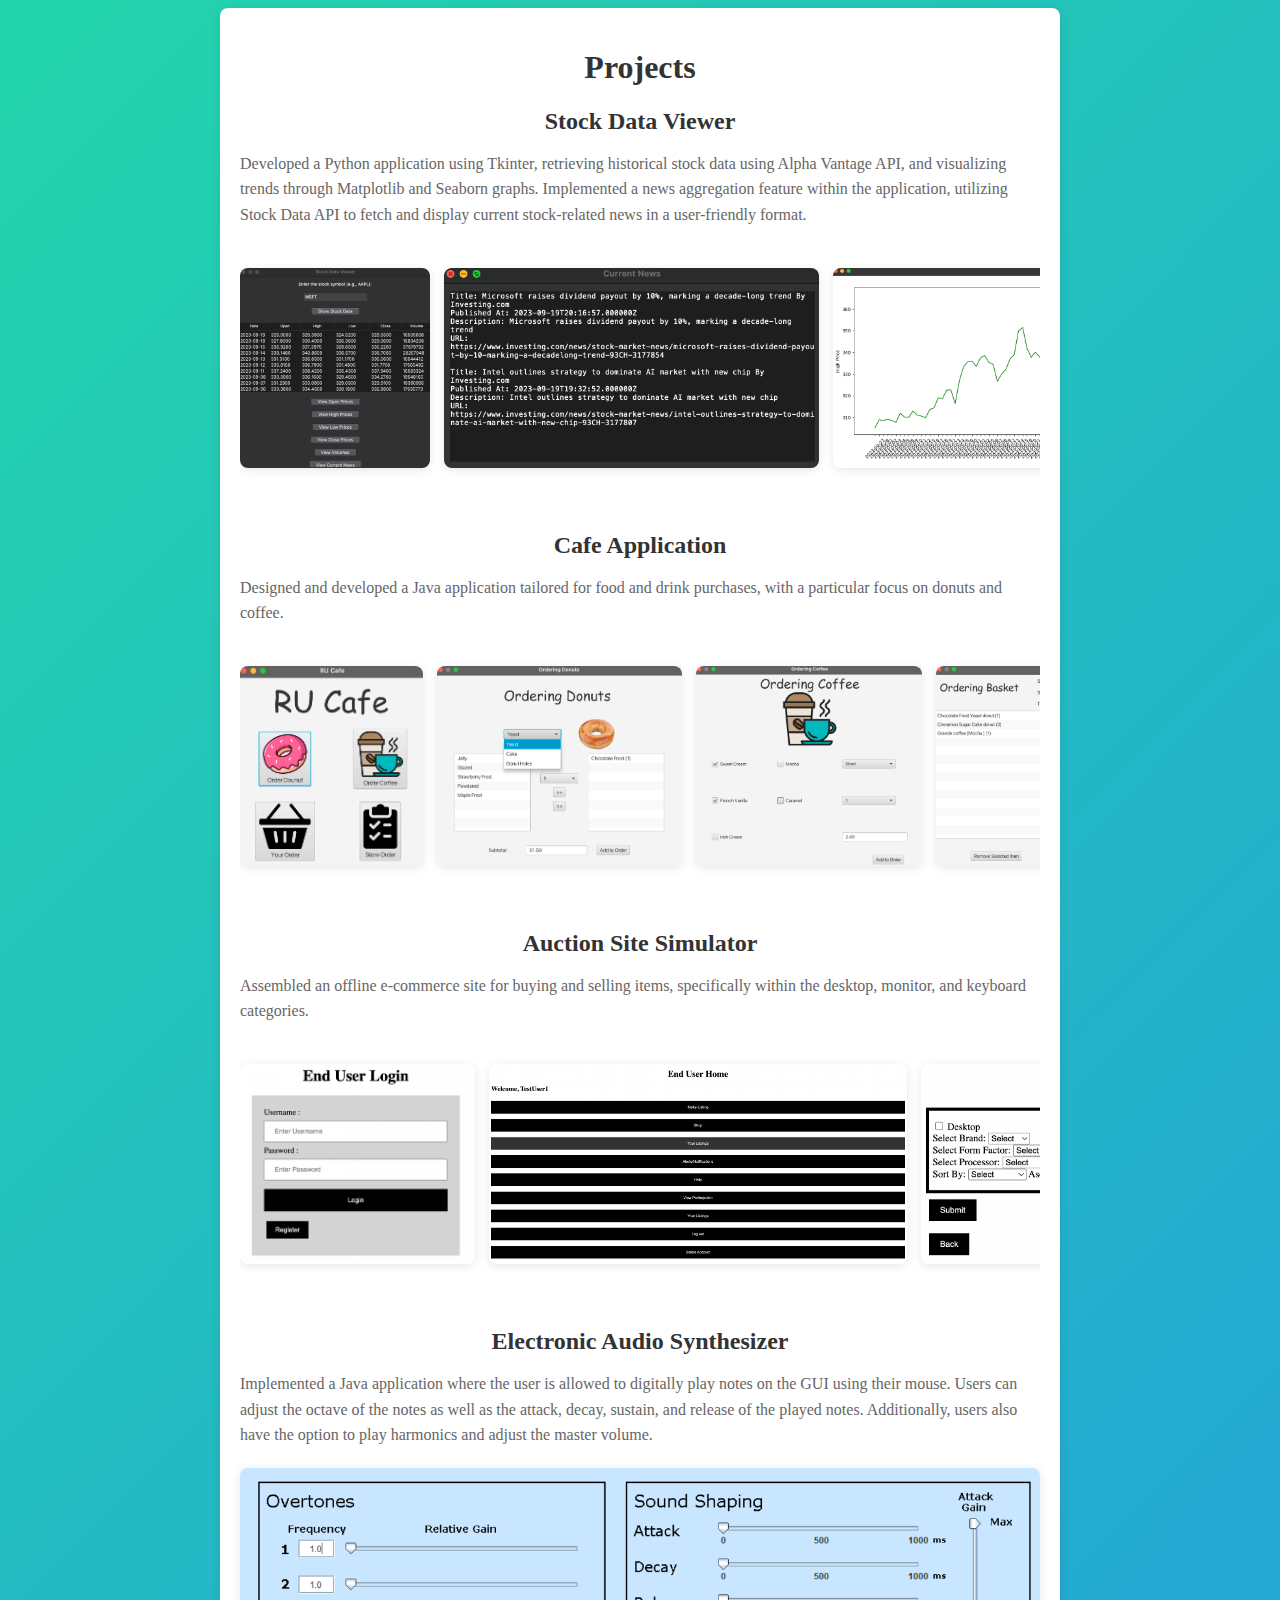
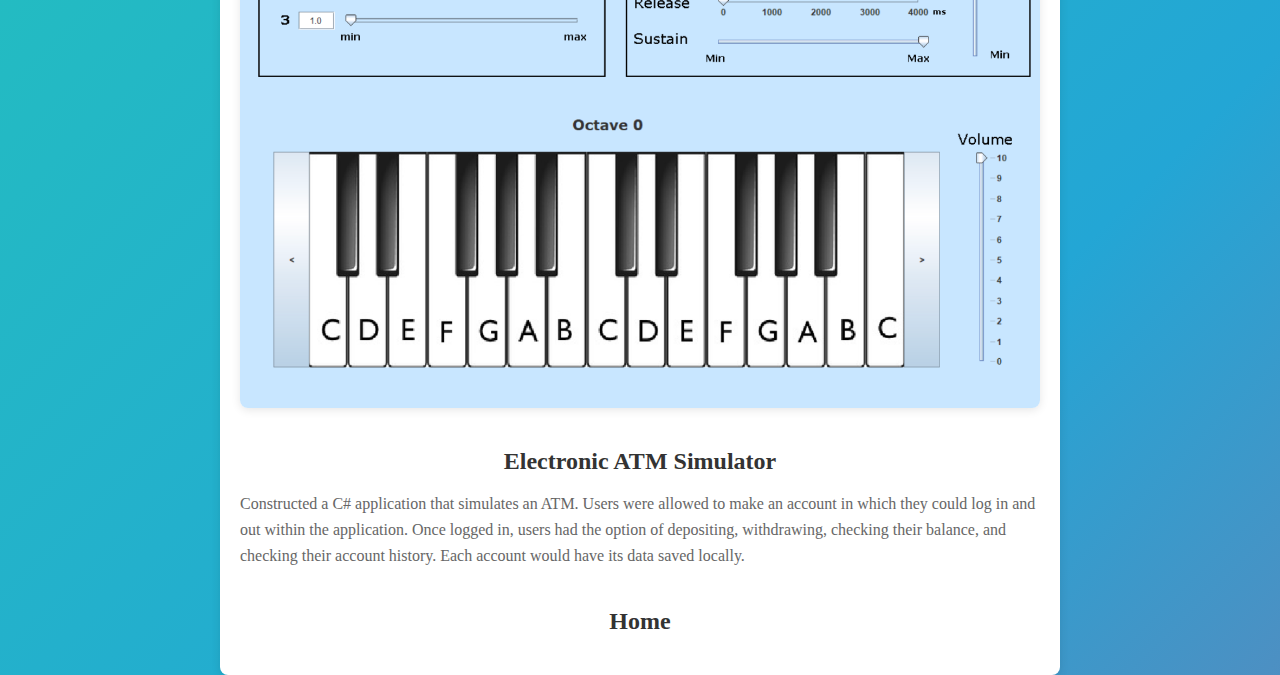
<file: projects.html>
<!DOCTYPE html>
<html>
<head>
    <title>Projects</title>
    
    <style>
        /* body {
            background-color: #f7f7f7;
            font-family: Arial, sans-serif;
            margin: 0;
            padding: 0;
        } */
        body {
            background: linear-gradient(-45deg, #ee7752, #e73c7e, #23a6d5, #23d5ab);
            background-size: 400% 400%;
            animation: gradient 15s ease infinite;
            height: 100vh;
        }
        @keyframes gradient {
	        0% {
		        background-position: 0% 50%;
	        }
	        50% {
		        background-position: 100% 50%;
	        }
	        100% {
		        background-position: 0% 50%;
	        }
        }
        .container {
            max-width: 800px;
            margin: 0 auto;
            padding: 20px;
            background-color: #fff;
            box-shadow: 0 2px 10px rgba(0, 0, 0, 0.1);
            border-radius: 8px;
        }

        h1, h2 {
            text-align: center;
            color: #333;
        }

        p {
            margin-bottom: 20px;
            color: #666;
        }

        img {
            display: block;
            margin: 20px auto;
            max-width: 100%;
            height: auto;
            border-radius: 8px;
            box-shadow: 0 2px 10px rgba(0, 0, 0, 0.1);
        }

        a {
            text-decoration: none;
            color: #333;
        }

        .center {
            text-align: center;
        }

        .project {
            margin-bottom: 40px;
        }

        .project-title {
            font-size: 24px;
            color: #333;
            margin-bottom: 10px;
            transition: color 0.3s ease-in-out;
        }

        .project-title:hover {
            color: #ff6600; /* Change to your desired hover color */
        }

        .project-description {
            font-size: 16px;
            color: #666;
            line-height: 1.6;
        }

        .image-container {
            width: 100%;
            overflow-x: auto;
            white-space: nowrap;
         }

        .image-container img {
            opacity: 0;
            transition: opacity 0.5s ease-in-out;
            display: inline-block;
            margin-right: 10px;
            max-height: 200px;
            border-radius: 8px;
            box-shadow: 0 2px 10px rgba(0, 0, 0, 0.1);
        }

        .image-container img.show {
            opacity: 1;
        }

        @media only screen and (max-width: 600px) {
            /* Adjust styles for mobile devices */
            .container {
                padding: 10px;
            }
            
            h1 {
                font-size: 24px;
            }

            h2 {
                font-size: 20px;
            }

            p {
                font-size: 16px;
            }
        }
    </style>
</head>
<body>
    <div class="container">
        <h1 class="center">Projects</h1>

        <div class="project">
            <h2 class="project-title">Stock Data Viewer</h2>
            <p class="project-description">Developed a Python application using Tkinter, retrieving historical stock data using Alpha Vantage API, and visualizing trends through Matplotlib and Seaborn graphs. Implemented a news aggregation feature within the application, utilizing Stock Data API to fetch and display current stock-related news in a user-friendly format.</p>
            <div class="image-container">
                <img src="pictures/stock-main.png" alt="Stock Main">
                <img src="pictures/stock-news.png" alt="Stock News">
                <img src="pictures/stock-high.png" alt="Stock High">
                <img src="pictures/stock-low.png" alt="Stock Low">
                <img src="pictures/stock-open.png" alt="Stock Open">
                <img src="pictures/stock-volume.png" alt="Stock Volume">
                <img src="pictures/stock-close.png" alt="Stock Close">
            </div>
        </div>

        <div class="project">
            <h2 class="project-title">Cafe Application</h2>
            <p class="project-description">Designed and developed a Java application tailored for food and drink purchases, with a particular focus on donuts and coffee.</p>
            <div class="image-container">
                <img src="pictures/Cafe_Main.png" alt="Cafe Main">
                <img src="pictures/Cafe_Donut.png" alt="Cafe Donut">
                <img src="pictures/Cafe_Coffee.png" alt="Cafe Coffee">
                <img src="pictures/Cafe_Order.png" alt="Cafe Order">
                <img src="pictures/Cafe_Store.png" alt="Cafe Store">
            </div>
        </div>

        <div class="project">
            <h2 class="project-title">Auction Site Simulator</h2>
            <p class="project-description">Assembled an offline e-commerce site for buying and selling items, specifically within the desktop, monitor, and keyboard categories.</p>
            <div class="image-container">
                <img src="pictures/Auction_login.png" alt="Auction Login">
                <img src="pictures/Auction_main.png" alt="Auction Main">
                <img src="pictures/Auction_filter.png" alt="Auction Filter">
                <img src="pictures/Aucitions_listing.png" alt="Auctions Listing">
                <img src="pictures/Auction_support.png" alt="Auction Support">
            </div>
        </div>

        <div class="project">
            <h2 class="project-title">Electronic Audio Synthesizer</h2>
            <p class="project-description">Implemented a Java application where the user is allowed to digitally play notes on the GUI using their mouse. Users can adjust the octave of the notes as well as the attack, decay, sustain, and release of the played notes. Additionally, users also have the option to play harmonics and adjust the master volume.</p>
            <img src="pictures/e-synth.png" alt="Electronic Audio Synthesizer">
        </div>

        <div class="project">
            <h2 class="project-title">Electronic ATM Simulator</h2>
            <p class="project-description">Constructed a C# application that simulates an ATM. Users were allowed to make an account in which they could log in and out within the application. Once logged in, users had the option of depositing, withdrawing, checking their balance, and checking their account history. Each account would have its data saved locally.</p>
        </div>

        <a href="index.html"><h2 class="center">Home</h2></a>
    </div>

    <script>
        // JavaScript to add fade-in animation to images on load
        document.addEventListener("DOMContentLoaded", function() {
            const images = document.querySelectorAll(".image-container img");
            images.forEach(function(image) {
                image.addEventListener("load", function() {
                    image.classList.add("show");
                });
            });
        });
    </script>
</body>
</html>
</file>
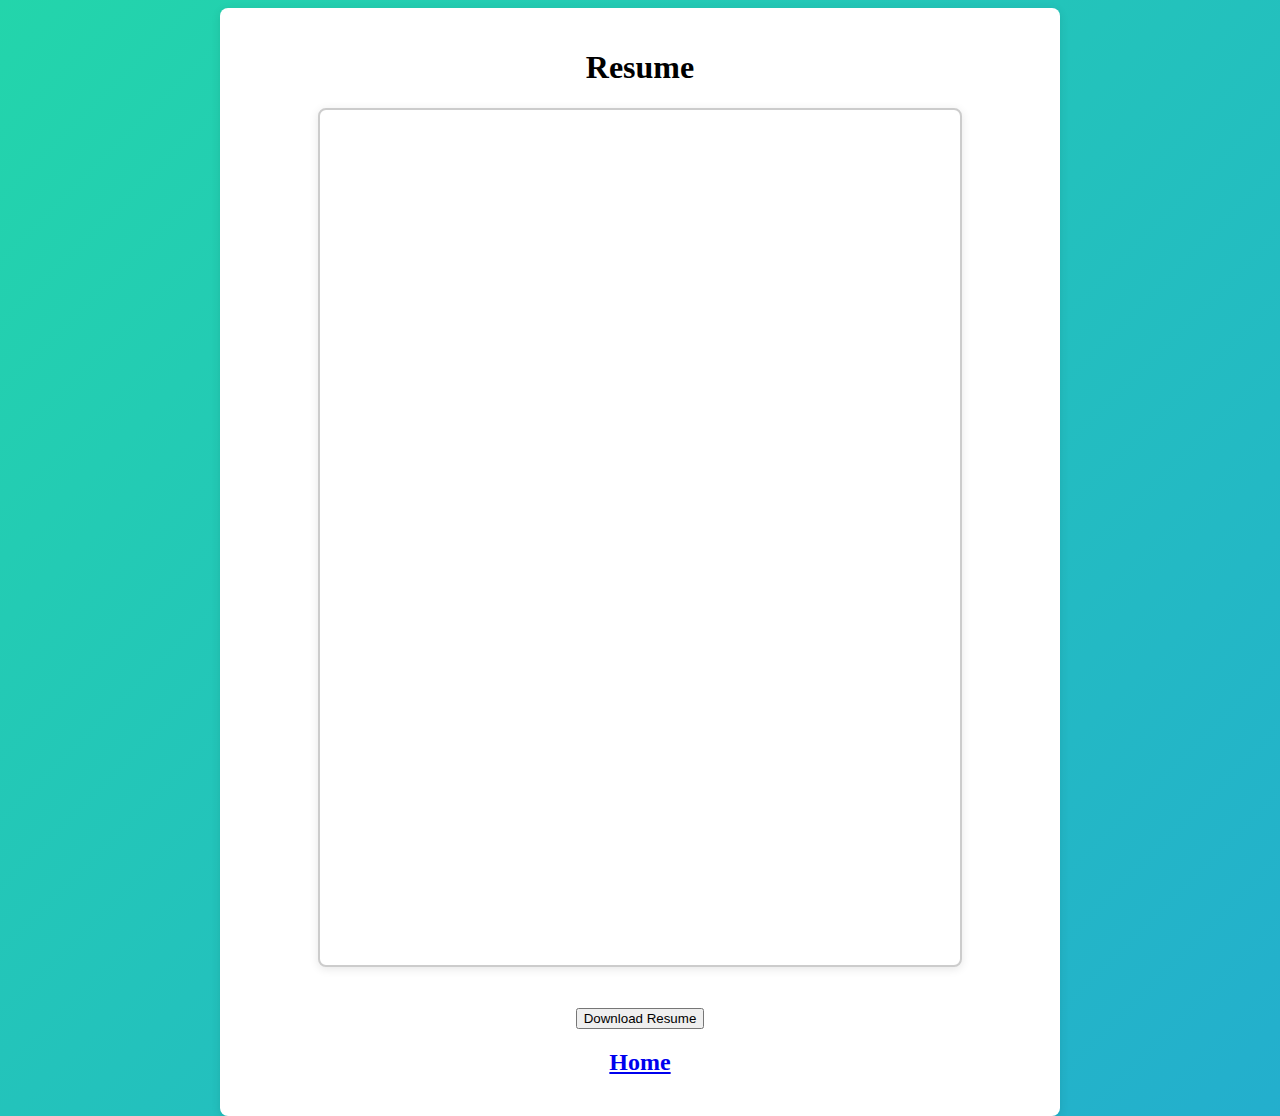
<file: resume.html>
<!DOCTYPE html>
<html>
<head>
    <title>Resume</title>
    <style>
        body {
            background: linear-gradient(-45deg, #ee7752, #e73c7e, #23a6d5, #23d5ab);
            background-size: 400% 400%;
            animation: gradient 15s ease infinite;
            height: 100vh;
        }

        @keyframes gradient {
	        0% {
		        background-position: 0% 50%;
	        }
	        50% {
		        background-position: 100% 50%;
	        }
	        100% {
		        background-position: 0% 50%;
	        }
        }
        
        .center {
            text-align: center;
            display: block;
        }

        .resume-container {
            display: flex;
            justify-content: center;
            align-items: top;
            height: 100vh;
        }

        .resume-preview {
            width: 80%;
            height: 95%;
            max-height: 1000px;
            border: 2px solid #ccc;
            border-radius: 8px;
            box-shadow: 0 2px 10px rgba(0, 0, 0, 0.1);
            background-color: #fff;
            overflow: auto;
        }

        @media only screen and (max-width: 600px) {
            /* Adjust styles for mobile devices */
            .resume-preview {
                width: 80%;
            }
        }
        .container {
            max-width: 800px;
            margin: 0 auto;
            padding: 20px;
            background-color: #fff;
            box-shadow: 0 2px 10px rgba(0, 0, 0, 0.1);
            border-radius: 8px;
        }
    </style>
</head>
<body>
    <div class="container center">
        <h1>Resume</h1>
    
        <div class="resume-container">
            <iframe class="resume-preview" src="Hemal_Resume_Updated.pdf" frameborder="0"></iframe>
        </div>
        <div class="center">
            <a href="Hemal_Resume_Updated.pdf" download>
                <button>Download Resume</button>
            </a>
        </div>
        <a href="index.html"> 
            <h2 class="center">Home</h2>
        </a>
    
    </div>
    
</body>
</html>
</file>
